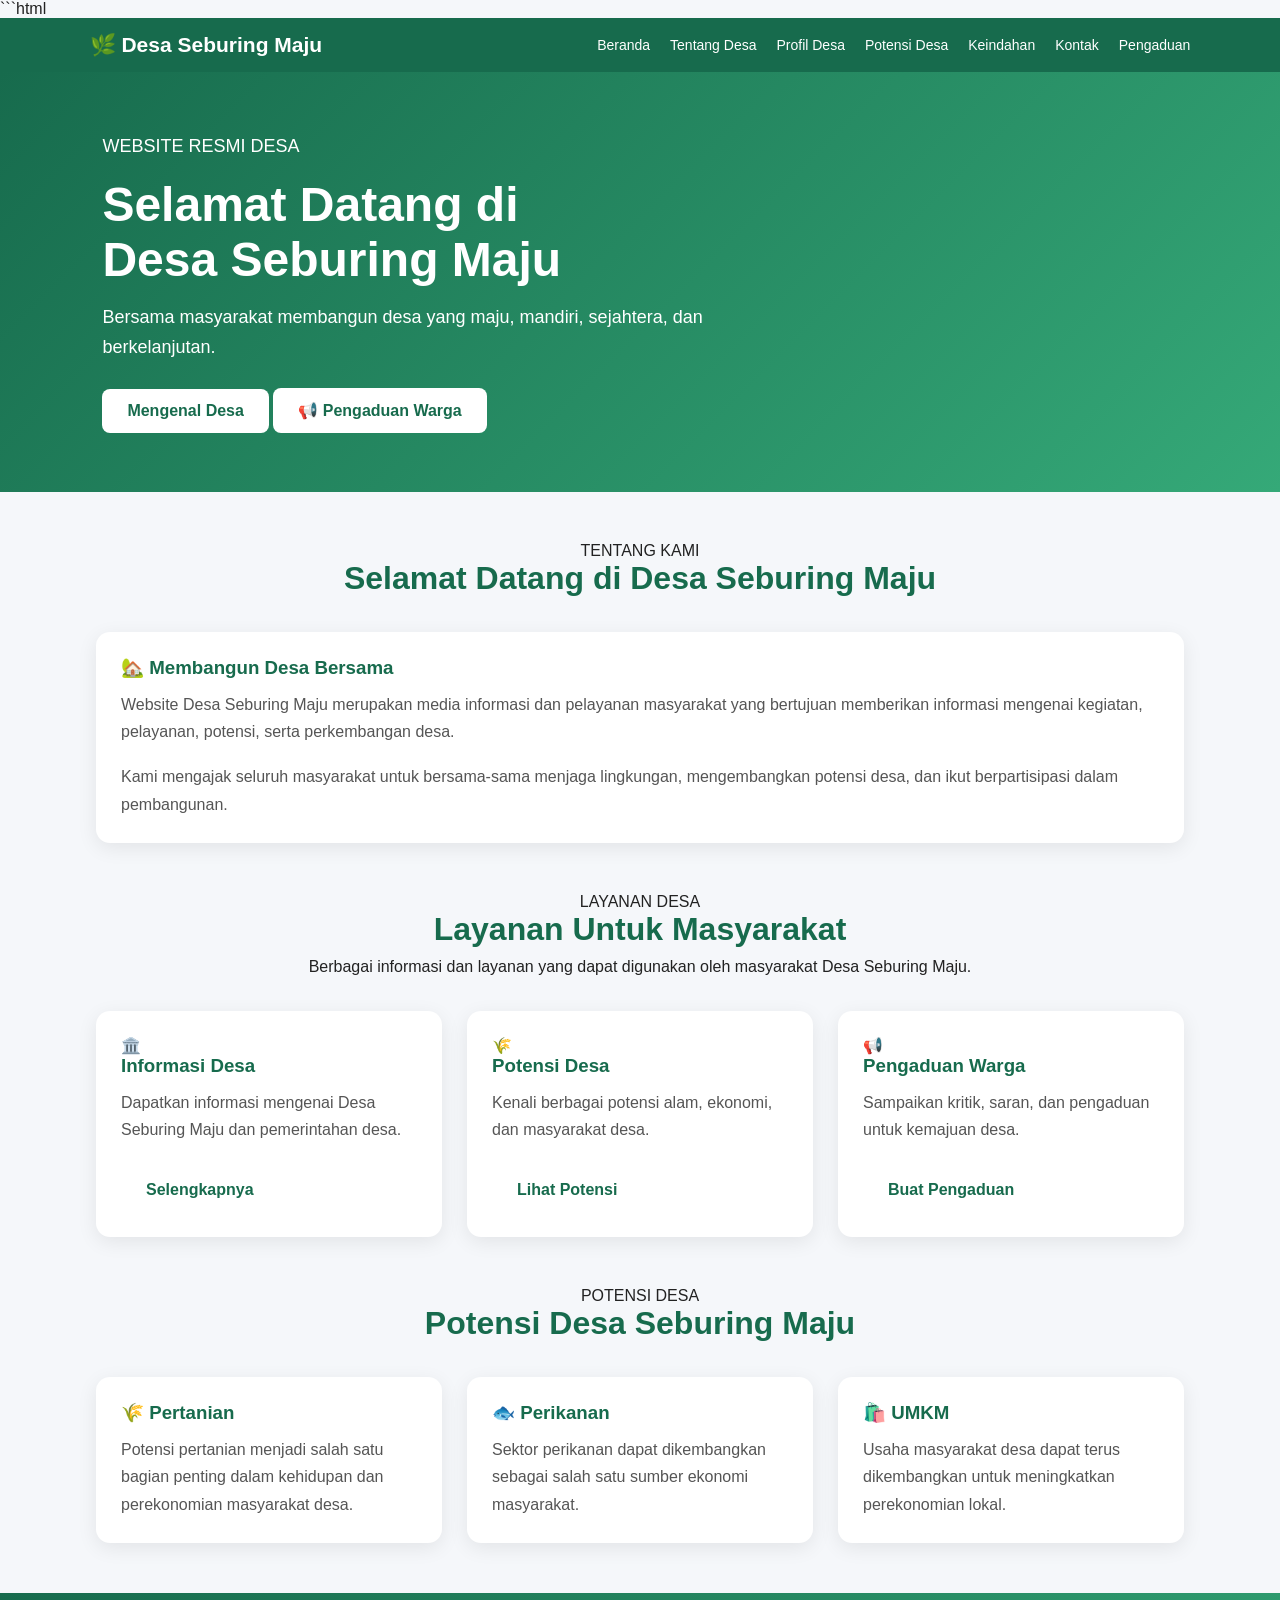
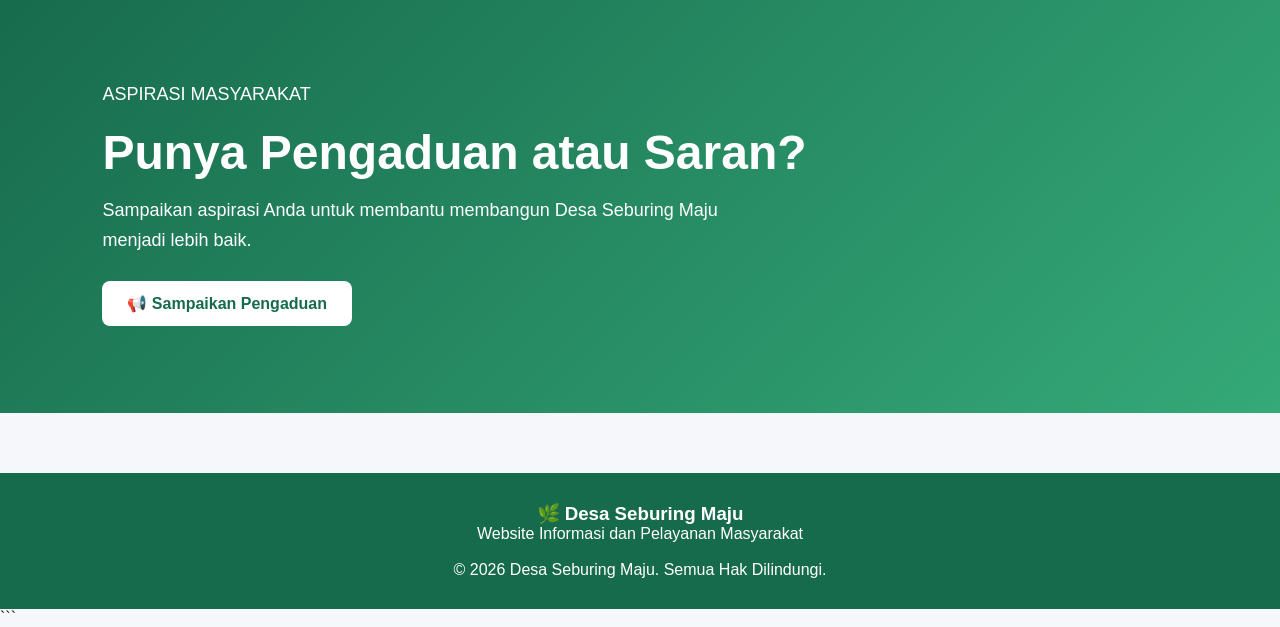
<file: index.html>
```html
<!DOCTYPE html>
<html lang="id">
<head>
    <meta charset="UTF-8">
    <meta name="viewport" content="width=device-width, initial-scale=1.0">

    <title>Beranda - Desa Seburing Maju</title>

    <link rel="stylesheet" href="style.css">
</head>

<body>

    <!-- ================= NAVBAR ================= -->
    <nav>
        <div class="logo">
            🌿 Desa Seburing Maju
        </div>

        <ul>
            <li><a href="index.html">Beranda</a></li>
            <li><a href="tentang.html">Tentang Desa</a></li>
            <li><a href="profil.html">Profil Desa</a></li>
            <li><a href="potensi.html">Potensi Desa</a></li>
            <li><a href="keindahan.html">Keindahan</a></li>
            <li><a href="kontak.html">Kontak</a></li>
            <li><a href="pengaduan.html">Pengaduan</a></li>
        </ul>
    </nav>


    <!-- ================= HERO ================= -->
    <section class="hero">

        <div class="hero-content">

            <p class="small-title">
                WEBSITE RESMI DESA
            </p>

            <h1>
                Selamat Datang di
                <br>
                Desa Seburing Maju
            </h1>

            <p>
                Bersama masyarakat membangun desa yang
                maju, mandiri, sejahtera, dan berkelanjutan.
            </p>

            <div class="hero-button">

                <a href="tentang.html" class="btn">
                    Mengenal Desa
                </a>

                <a href="pengaduan.html" class="btn btn-outline">
                    📢 Pengaduan Warga
                </a>

            </div>

        </div>

    </section>


    <!-- ================= SAMBUTAN ================= -->
    <section class="container">

        <div class="title">
            <p class="small-title">
                TENTANG KAMI
            </p>

            <h2>
                Selamat Datang di Desa Seburing Maju
            </h2>
        </div>

        <div class="welcome">

            <div class="card">

                <h3>
                    🏡 Membangun Desa Bersama
                </h3>

                <p>
                    Website Desa Seburing Maju merupakan media
                    informasi dan pelayanan masyarakat yang
                    bertujuan memberikan informasi mengenai
                    kegiatan, pelayanan, potensi, serta
                    perkembangan desa.
                </p>

                <br>

                <p>
                    Kami mengajak seluruh masyarakat untuk
                    bersama-sama menjaga lingkungan,
                    mengembangkan potensi desa, dan ikut
                    berpartisipasi dalam pembangunan.
                </p>

            </div>

        </div>

    </section>


    <!-- ================= LAYANAN ================= -->
    <section class="container">

        <div class="title">

            <p class="small-title">
                LAYANAN DESA
            </p>

            <h2>
                Layanan Untuk Masyarakat
            </h2>

            <p>
                Berbagai informasi dan layanan yang dapat
                digunakan oleh masyarakat Desa Seburing Maju.
            </p>

        </div>


        <div class="cards">

            <!-- CARD 1 -->
            <div class="card">

                <div class="icon">
                    🏛️
                </div>

                <h3>
                    Informasi Desa
                </h3>

                <p>
                    Dapatkan informasi mengenai Desa
                    Seburing Maju dan pemerintahan desa.
                </p>

                <a href="tentang.html" class="btn">
                    Selengkapnya
                </a>

            </div>


            <!-- CARD 2 -->
            <div class="card">

                <div class="icon">
                    🌾
                </div>

                <h3>
                    Potensi Desa
                </h3>

                <p>
                    Kenali berbagai potensi alam,
                    ekonomi, dan masyarakat desa.
                </p>

                <a href="potensi.html" class="btn">
                    Lihat Potensi
                </a>

            </div>


            <!-- CARD 3 -->
            <div class="card">

                <div class="icon">
                    📢
                </div>

                <h3>
                    Pengaduan Warga
                </h3>

                <p>
                    Sampaikan kritik, saran, dan
                    pengaduan untuk kemajuan desa.
                </p>

                <a href="pengaduan.html" class="btn">
                    Buat Pengaduan
                </a>

            </div>

        </div>

    </section>


    <!-- ================= POTENSI ================= -->
    <section class="container">

        <div class="title">

            <p class="small-title">
                POTENSI DESA
            </p>

            <h2>
                Potensi Desa Seburing Maju
            </h2>

        </div>


        <div class="cards">

            <div class="card">
                <h3>🌾 Pertanian</h3>

                <p>
                    Potensi pertanian menjadi salah satu
                    bagian penting dalam kehidupan dan
                    perekonomian masyarakat desa.
                </p>
            </div>


            <div class="card">
                <h3>🐟 Perikanan</h3>

                <p>
                    Sektor perikanan dapat dikembangkan
                    sebagai salah satu sumber ekonomi
                    masyarakat.
                </p>
            </div>


            <div class="card">
                <h3>🛍️ UMKM</h3>

                <p>
                    Usaha masyarakat desa dapat terus
                    dikembangkan untuk meningkatkan
                    perekonomian lokal.
                </p>
            </div>

        </div>

    </section>


    <!-- ================= PENGADUAN ================= -->
    <section class="hero pengaduan-banner">

        <div class="hero-content">

            <p class="small-title">
                ASPIRASI MASYARAKAT
            </p>

            <h1>
                Punya Pengaduan atau Saran?
            </h1>

            <p>
                Sampaikan aspirasi Anda untuk membantu
                membangun Desa Seburing Maju menjadi lebih baik.
            </p>

            <a href="pengaduan.html" class="btn">
                📢 Sampaikan Pengaduan
            </a>

        </div>

    </section>


    <!-- ================= FOOTER ================= -->
    <footer>

        <h3>
            🌿 Desa Seburing Maju
        </h3>

        <p>
            Website Informasi dan Pelayanan Masyarakat
        </p>

        <br>

        <p>
            © 2026 Desa Seburing Maju. Semua Hak Dilindungi.
        </p>

    </footer>


</body>
</html>
```
</file>
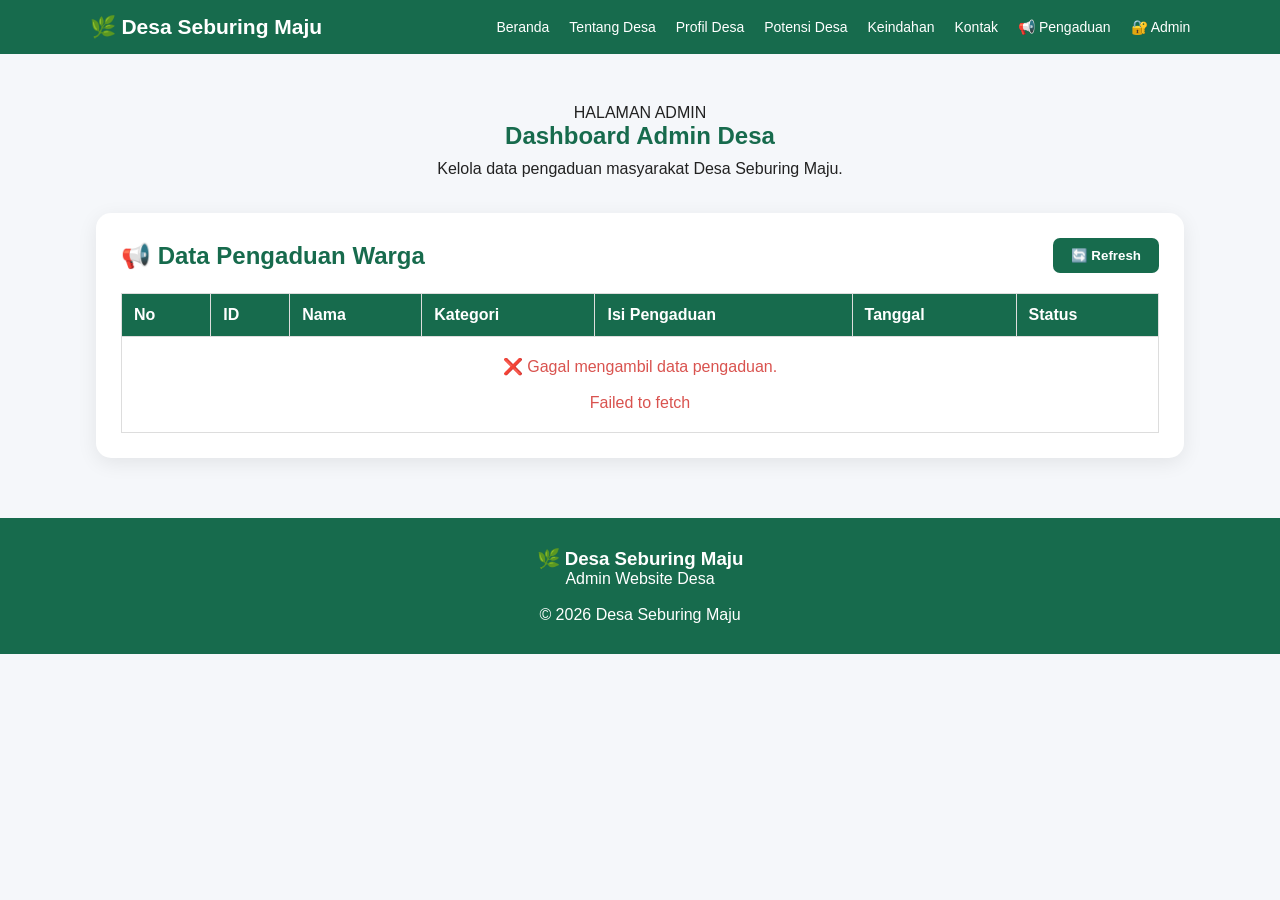
<file: admin.html>
<!DOCTYPE html>
<html lang="id">

<head>

    <meta charset="UTF-8">

    <meta
        name="viewport"
        content="width=device-width, initial-scale=1.0"
    >

    <title>Admin - Desa Seburing Maju</title>

    <link rel="stylesheet" href="style.css">


    <style>

        .admin-header {
            text-align: center;
            margin-bottom: 35px;
        }

        .admin-header h1 {
            color: #176b4d;
            margin-bottom: 10px;
        }

        .admin-box {
            background: white;
            padding: 25px;
            border-radius: 15px;
            box-shadow: 0 5px 20px rgba(0,0,0,0.08);
            overflow-x: auto;
        }

        .admin-title {
            display: flex;
            justify-content: space-between;
            align-items: center;
            margin-bottom: 20px;
        }

        .admin-title h2 {
            color: #176b4d;
        }

        .btn-refresh {
            background: #176b4d;
            color: white;
            padding: 10px 18px;
            border-radius: 7px;
            border: none;
            cursor: pointer;
        }

        .btn-refresh:hover {
            opacity: 0.85;
        }

        .btn-delete {
            background: #d9534f;
            color: white;
            padding: 8px 12px;
            border: none;
            border-radius: 6px;
            cursor: pointer;
        }

        .btn-delete:hover {
            background: #c9302c;
        }

        table {
            width: 100%;
            min-width: 850px;
            border-collapse: collapse;
        }

        table th,
        table td {
            padding: 12px;
            border-bottom: 1px solid #ddd;
            text-align: left;
        }

        table th {
            background: #176b4d;
            color: white;
        }

        table tr:hover {
            background: #f5f5f5;
        }

        .status {
            padding: 5px 10px;
            border-radius: 20px;
            font-size: 13px;
            background: #fff3cd;
            color: #856404;
        }

        .loading {
            text-align: center;
            padding: 25px;
            color: #176b4d;
        }

        .error {
            text-align: center;
            padding: 20px;
            color: #d9534f;
        }

    </style>

</head>


<body>


<!-- =========================
     NAVBAR
========================= -->

<nav>

    <div class="logo">
        🌿 Desa Seburing Maju
    </div>


    <ul>

        <li>
            <a href="index.html">
                Beranda
            </a>
        </li>

        <li>
            <a href="tentang.html">
                Tentang Desa
            </a>
        </li>

        <li>
            <a href="profil.html">
                Profil Desa
            </a>
        </li>

        <li>
            <a href="potensi.html">
                Potensi Desa
            </a>
        </li>

        <li>
            <a href="keindahan.html">
                Keindahan
            </a>
        </li>

        <li>
            <a href="kontak.html">
                Kontak
            </a>
        </li>

        <li>
            <a href="pengaduan.html">
                📢 Pengaduan
            </a>
        </li>

        <li>
            <a href="admin.html" class="active">
                🔐 Admin
            </a>
        </li>

    </ul>

</nav>



<!-- =========================
     HALAMAN ADMIN
========================= -->

<section class="container">


    <div class="admin-header">

        <p class="small-title">
            HALAMAN ADMIN
        </p>


        <h1>
            Dashboard Admin Desa
        </h1>


        <p>
            Kelola data pengaduan masyarakat
            Desa Seburing Maju.
        </p>

    </div>



    <div class="admin-box">


        <div class="admin-title">

            <h2>
                📢 Data Pengaduan Warga
            </h2>


            <button
                class="btn-refresh"
                onclick="tampilkanPengaduan()"
            >
                🔄 Refresh
            </button>

        </div>



        <table>

            <thead>

                <tr>

                    <th>No</th>

                    <th>ID</th>

                    <th>Nama</th>

                    <th>Kategori</th>

                    <th>Isi Pengaduan</th>

                    <th>Tanggal</th>

                    <th>Status</th>

                </tr>

            </thead>


            <tbody id="dataPengaduan">

                <tr>

                    <td
                        colspan="7"
                        class="loading"
                    >
                        Memuat data pengaduan...
                    </td>

                </tr>

            </tbody>

        </table>


    </div>


</section>



<!-- =========================
     FOOTER
========================= -->

<footer>

    <h3>
        🌿 Desa Seburing Maju
    </h3>


    <p>
        Admin Website Desa
    </p>


    <br>


    <p>
        © 2026 Desa Seburing Maju
    </p>

</footer>



<script>

// ==================================================
// API URL GOOGLE APPS SCRIPT
// ==================================================

const API_URL =
"https://script.google.com/macros/s/AKfycbywegBy98GOQxDyWtociUqRnRGBqcs5AnKL5wyGyXudi-I-0DWAY5TgDvrw84DfBRQWew/exec";


// ==================================================
// MENAMPILKAN DATA PENGADUAN
// ==================================================

async function tampilkanPengaduan() {

    const tbody =
        document.getElementById("dataPengaduan");


    tbody.innerHTML = `
        <tr>
            <td colspan="7" class="loading">
                🔄 Mengambil data dari database...
            </td>
        </tr>
    `;


    try {

        const response =
            await fetch(API_URL);


        if (!response.ok) {

            throw new Error(
                "HTTP Error " + response.status
            );

        }


        const hasil =
            await response.json();


        if (!hasil.success) {

            throw new Error(
                hasil.message || "Gagal mengambil data."
            );

        }


        const data =
            hasil.data || [];


        // ==========================================
        // JIKA BELUM ADA DATA
        // ==========================================

        if (data.length === 0) {

            tbody.innerHTML = `
                <tr>
                    <td
                        colspan="7"
                        style="text-align:center;padding:25px;"
                    >
                        📭 Belum ada pengaduan.
                    </td>
                </tr>
            `;

            return;
        }


        // ==========================================
        // TAMPILKAN DATA
        // ==========================================

        tbody.innerHTML = "";


        data.forEach(function(item, index) {


            const tanggal =
                item.tanggal
                ? new Date(item.tanggal)
                    .toLocaleString("id-ID")
                : "-";


            const row =
                document.createElement("tr");


            row.innerHTML = `

                <td>
                    ${index + 1}
                </td>

                <td>
                    ${item.id || "-"}
                </td>

                <td>
                    ${escapeHTML(item.nama || "-")}
                </td>

                <td>
                    ${escapeHTML(item.kategori || "-")}
                </td>

                <td>
                    ${escapeHTML(item.isi_pengaduan || "-")}
                </td>

                <td>
                    ${tanggal}
                </td>

                <td>

                    <span class="status">

                        ${escapeHTML(item.status || "Menunggu")}

                    </span>

                </td>

            `;


            tbody.appendChild(row);

        });


    } catch (error) {

        console.error(error);


        tbody.innerHTML = `

            <tr>

                <td
                    colspan="7"
                    class="error"
                >

                    ❌ Gagal mengambil data pengaduan.

                    <br><br>

                    ${escapeHTML(error.message)}

                </td>

            </tr>

        `;

    }

}


// ==================================================
// MENCEGAH HTML DARI DATA SPREADSHEET
// ==================================================

function escapeHTML(text) {

    const div =
        document.createElement("div");

    div.textContent = text;

    return div.innerHTML;

}


// ==================================================
// JALANKAN OTOMATIS SAAT HALAMAN DIBUKA
// ==================================================

tampilkanPengaduan();

</script>


</body>

</html>
</file>
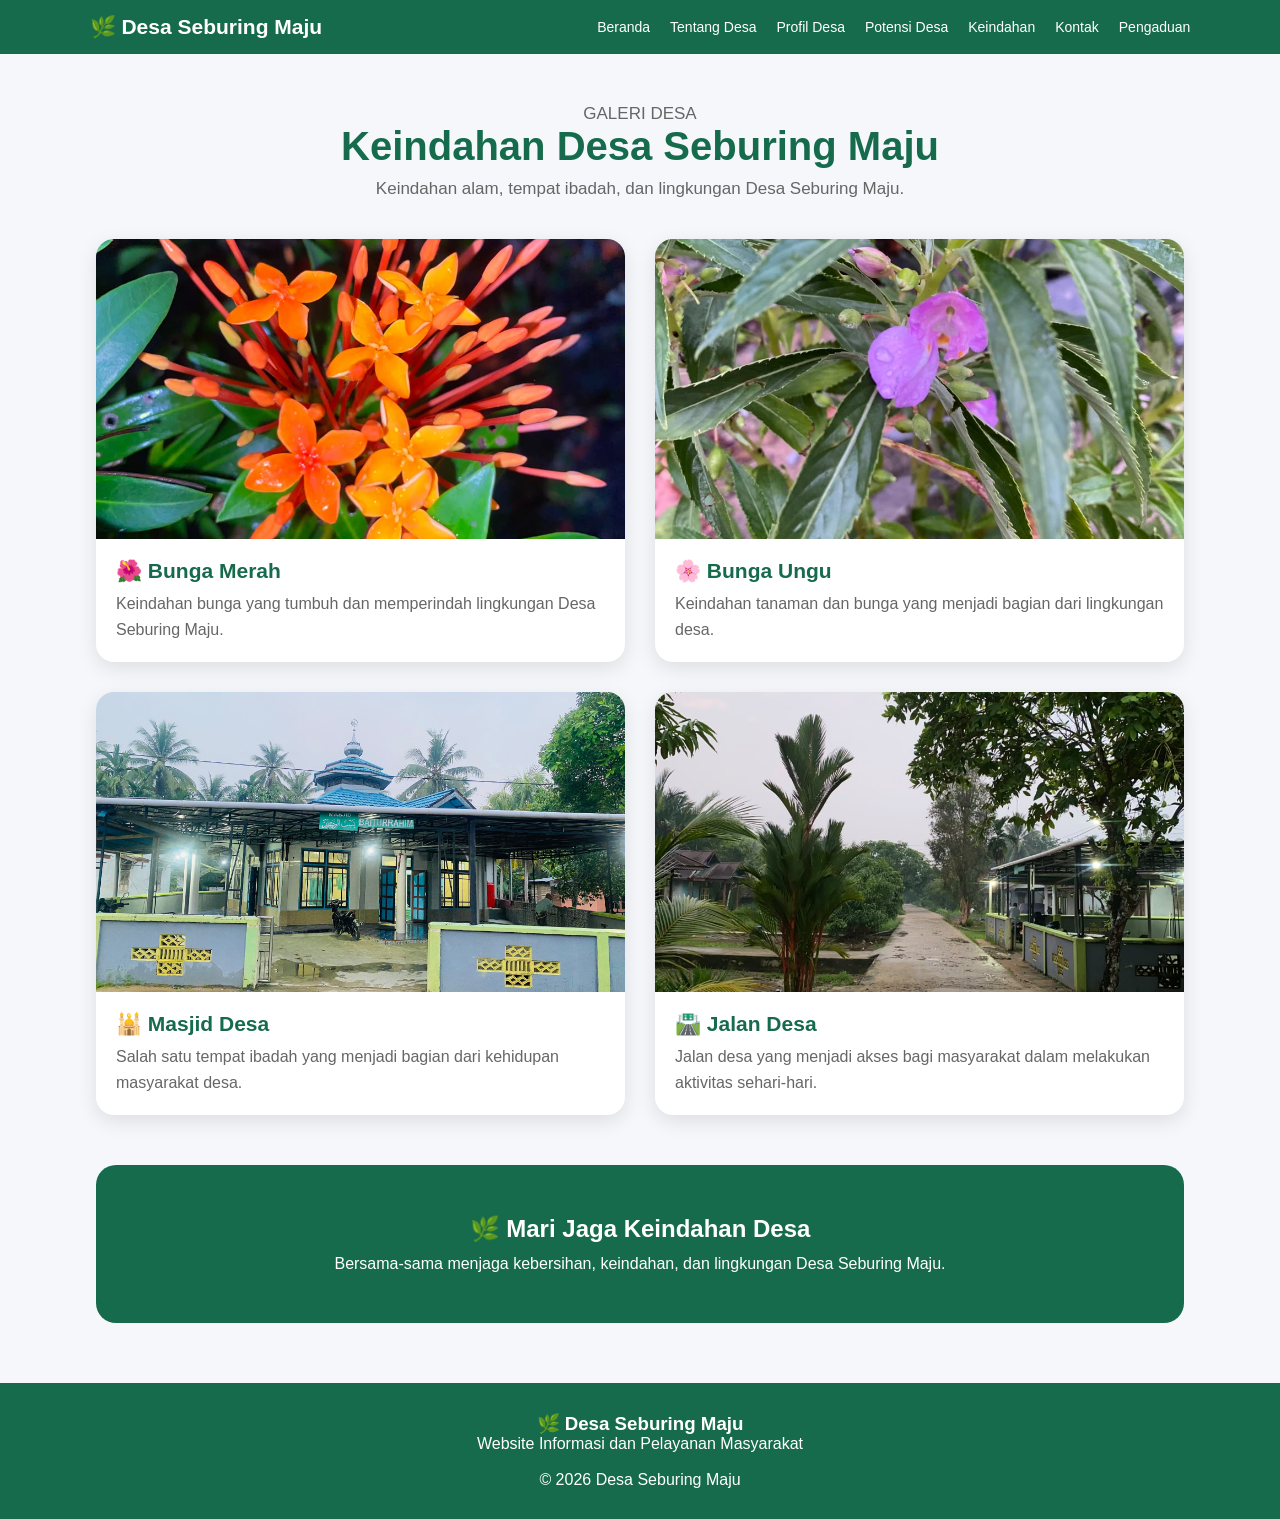
<file: keindahan.html>
<!DOCTYPE html>
<html lang="id">

<head>
    <meta charset="UTF-8">
    <meta name="viewport" content="width=device-width, initial-scale=1.0">

    <title>Keindahan Desa - Desa Seburing Maju</title>

    <link rel="stylesheet" href="style.css">

    <style>
        .judul-keindahan {
            text-align: center;
            margin-bottom: 40px;
        }

        .judul-keindahan h1 {
            color: #176b4d;
            font-size: 40px;
            margin-bottom: 10px;
        }

        .judul-keindahan p {
            color: #666;
            font-size: 17px;
        }

        .galeri {
            display: grid;
            grid-template-columns: repeat(2, 1fr);
            gap: 30px;
        }

        .foto-card {
            background: white;
            border-radius: 18px;
            overflow: hidden;
            box-shadow: 0 6px 20px rgba(0,0,0,0.10);
            transition: 0.3s;
        }

        .foto-card:hover {
            transform: translateY(-8px);
        }

        .foto-card img {
            width: 100%;
            height: 300px;
            object-fit: cover;
            display: block;
        }

        .keterangan {
            padding: 20px;
        }

        .keterangan h3 {
            color: #176b4d;
            margin-bottom: 8px;
            font-size: 21px;
        }

        .keterangan p {
            color: #666;
            line-height: 1.6;
        }

        .ajakan {
            margin-top: 50px;
            text-align: center;
            background: #176b4d;
            color: white;
            padding: 50px 20px;
            border-radius: 20px;
        }

        .ajakan h2 {
            margin-bottom: 12px;
        }

        @media (max-width: 700px) {
            .galeri {
                grid-template-columns: 1fr;
            }

            .judul-keindahan h1 {
                font-size: 30px;
            }
        }
    </style>

</head>

<body>

    <!-- NAVBAR -->
    <nav>

        <div class="logo">
            🌿 Desa Seburing Maju
        </div>

        <ul>
            <li>
                <a href="index.html">Beranda</a>
            </li>

            <li>
                <a href="tentang.html">Tentang Desa</a>
            </li>

            <li>
                <a href="profil.html">Profil Desa</a>
            </li>

            <li>
                <a href="potensi.html">Potensi Desa</a>
            </li>

            <li>
                <a href="keindahan.html">Keindahan</a>
            </li>

            <li>
                <a href="kontak.html">Kontak</a>
            </li>

            <li>
                <a href="pengaduan.html">Pengaduan</a>
            </li>
        </ul>

    </nav>


    <!-- ISI HALAMAN -->
    <section class="container">

        <div class="judul-keindahan">

            <p class="small-title">
                GALERI DESA
            </p>

            <h1>
                Keindahan Desa Seburing Maju
            </h1>

            <p>
                Keindahan alam, tempat ibadah, dan lingkungan
                Desa Seburing Maju.
            </p>

        </div>


        <!-- GALERI -->
        <div class="galeri">


            <!-- FOTO BUNGA MERAH -->
            <div class="foto-card">

                <img
                    src="images/gambar bunga merah.jpg"
                    alt="Bunga Merah Desa Seburing Maju"
                >

                <div class="keterangan">

                    <h3>
                        🌺 Bunga Merah
                    </h3>

                    <p>
                        Keindahan bunga yang tumbuh dan
                        memperindah lingkungan Desa Seburing Maju.
                    </p>

                </div>

            </div>


            <!-- FOTO BUNGA UNGU -->
            <div class="foto-card">

                <img
                    src="images/gambar bunga ungu - Copy - Copy.jpg"
                    alt="Bunga Ungu Desa Seburing Maju"
                >

                <div class="keterangan">

                    <h3>
                        🌸 Bunga Ungu
                    </h3>

                    <p>
                        Keindahan tanaman dan bunga yang
                        menjadi bagian dari lingkungan desa.
                    </p>

                </div>

            </div>


            <!-- FOTO MASJID -->
            <div class="foto-card">

                <img
                    src="images/mesjid ella.jpg"
                    alt="Masjid Desa Seburing Maju"
                >

                <div class="keterangan">

                    <h3>
                        🕌 Masjid Desa
                    </h3>

                    <p>
                        Salah satu tempat ibadah yang menjadi
                        bagian dari kehidupan masyarakat desa.
                    </p>

                </div>

            </div>


            <!-- FOTO JALAN -->
            <div class="foto-card">

                <img
                    src="images/gambarjalan seburingmaju.jpg"
                    alt="Jalan Desa Seburing Maju"
                >

                <div class="keterangan">

                    <h3>
                        🛣️ Jalan Desa
                    </h3>

                    <p>
                        Jalan desa yang menjadi akses bagi
                        masyarakat dalam melakukan aktivitas sehari-hari.
                    </p>

                </div>

            </div>

        </div>


        <!-- AJAKAN -->
        <div class="ajakan">

            <h2>
                🌿 Mari Jaga Keindahan Desa
            </h2>

            <p>
                Bersama-sama menjaga kebersihan,
                keindahan, dan lingkungan Desa Seburing Maju.
            </p>

        </div>

    </section>


    <!-- FOOTER -->
    <footer>

        <h3>
            🌿 Desa Seburing Maju
        </h3>

        <p>
            Website Informasi dan Pelayanan Masyarakat
        </p>

        <br>

        <p>
            © 2026 Desa Seburing Maju
        </p>

    </footer>

</body>

</html>
</file>
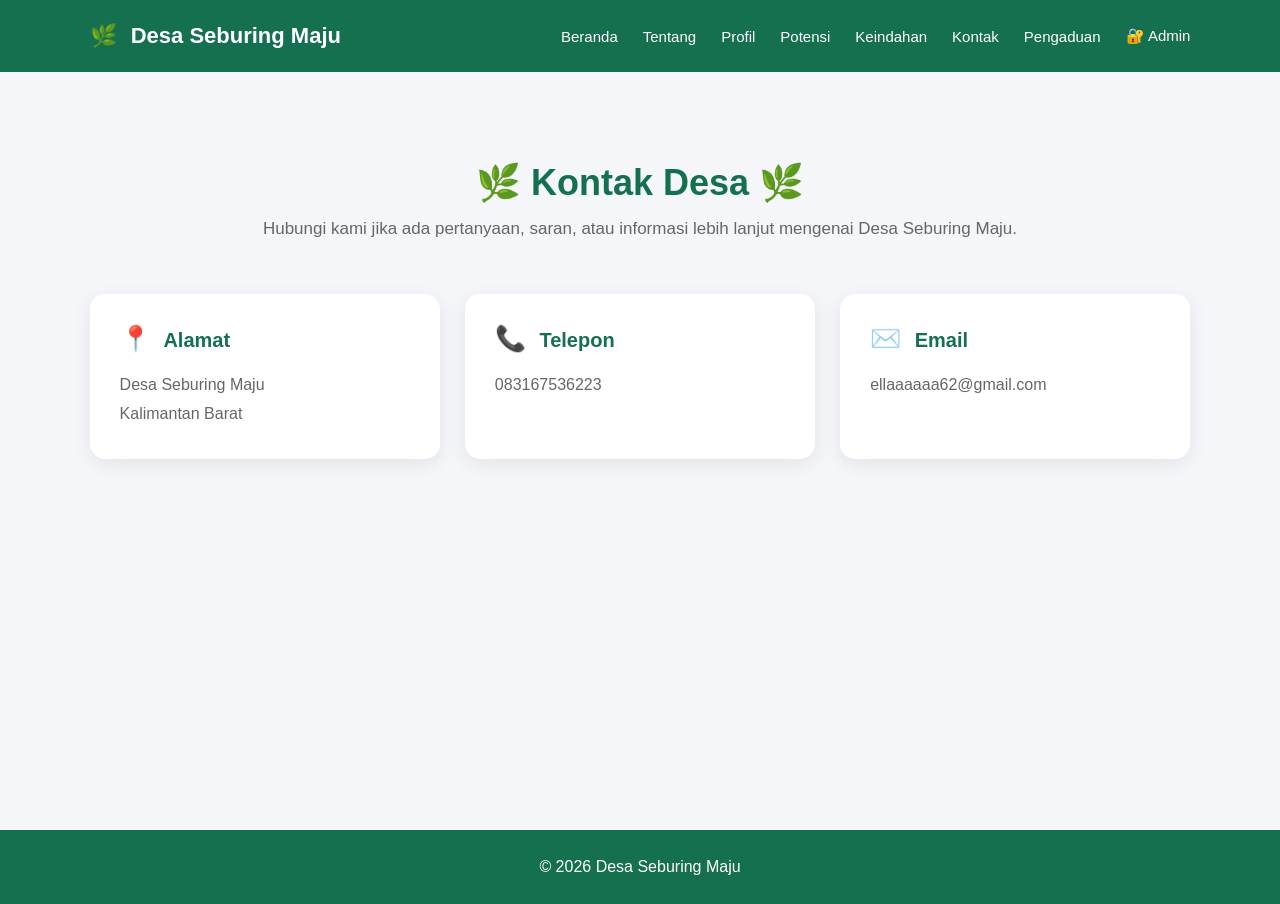
<file: kontak.html>
<!DOCTYPE html>
<html lang="id">
<head>
    <meta charset="UTF-8">
    <meta name="viewport" content="width=device-width, initial-scale=1.0">
    <title>Kontak Desa</title>

    <style>
        * {
            margin: 0;
            padding: 0;
            box-sizing: border-box;
            font-family: Arial, sans-serif;
        }

        body {
            background: #f4f6f9;
            color: #333;
        }

        /* HEADER */
        header {
            background: #14704f;
            color: white;
            height: 72px;
            display: flex;
            align-items: center;
            justify-content: space-between;
            padding: 0 7%;
        }

        .logo {
            font-size: 22px;
            font-weight: bold;
        }

        .logo span {
            margin-right: 8px;
        }

        nav {
            display: flex;
            gap: 25px;
            align-items: center;
        }

        nav a {
            color: white;
            text-decoration: none;
            font-size: 15px;
            transition: 0.3s;
        }

        nav a:hover {
            color: #b9f3d7;
        }

        /* BAGIAN KONTAK */
        .contact-section {
            min-height: calc(100vh - 142px);
            padding: 90px 7% 70px;
        }

        .contact-title {
            text-align: center;
            margin-bottom: 55px;
        }

        .contact-title h1 {
            color: #14704f;
            font-size: 36px;
            margin-bottom: 15px;
        }

        .contact-title p {
            color: #666;
            font-size: 17px;
        }

        /* CARD */
        .contact-container {
            display: grid;
            grid-template-columns: repeat(3, 1fr);
            gap: 25px;
        }

        .contact-card {
            background: white;
            padding: 30px;
            border-radius: 15px;
            box-shadow: 0 5px 20px rgba(0,0,0,0.08);
            min-height: 140px;
        }

        .contact-card h2 {
            color: #14704f;
            font-size: 20px;
            margin-bottom: 18px;
        }

        .contact-card p {
            color: #666;
            line-height: 1.8;
            font-size: 16px;
        }

        .icon {
            font-size: 25px;
            margin-right: 8px;
        }

        /* FOOTER */
        footer {
            background: #14704f;
            color: white;
            text-align: center;
            padding: 28px;
        }

        /* RESPONSIVE */
        @media (max-width: 900px) {
            header {
                padding: 0 4%;
            }

            nav {
                gap: 12px;
            }

            nav a {
                font-size: 13px;
            }

            .contact-container {
                grid-template-columns: 1fr;
            }
        }
    </style>
</head>

<body>

    <!-- HEADER -->
    <header>
        <div class="logo">
            <span>🌿</span> Desa Seburing Maju
        </div>

        <nav>
            <a href="index.html">Beranda</a>
            <a href="tentang.html">Tentang</a>
            <a href="profil.html">Profil</a>
            <a href="potensi.html">Potensi</a>
            <a href="keindahan.html">Keindahan</a>
            <a href="kontak.html">Kontak</a>
            <a href="pengaduan.html">Pengaduan</a>
            <a href="admin.html">🔐 Admin</a>
        </nav>
    </header>


    <!-- KONTAK DESA -->
    <section class="contact-section">

        <div class="contact-title">
            <h1>🌿 Kontak Desa 🌿</h1>
            <p>
                Hubungi kami jika ada pertanyaan, saran, atau informasi lebih lanjut
                mengenai Desa Seburing Maju.
            </p>
        </div>


        <div class="contact-container">

            <!-- ALAMAT -->
            <div class="contact-card">
                <h2>
                    <span class="icon">📍</span>
                    Alamat
                </h2>

                <p>
                    Desa Seburing Maju<br>
                    Kalimantan Barat
                </p>
            </div>


            <!-- TELEPON -->
            <div class="contact-card">
                <h2>
                    <span class="icon">📞</span>
                    Telepon
                </h2>

                <p>
                    083167536223
                </p>
            </div>


            <!-- EMAIL -->
            <div class="contact-card">
                <h2>
                    <span class="icon">✉️</span>
                    Email
                </h2>

                <p>
                    ellaaaaaa62@gmail.com
                </p>
            </div>

        </div>

    </section>


    <!-- FOOTER -->
    <footer>
        © 2026 Desa Seburing Maju
    </footer>

</body>
</html>
</file>
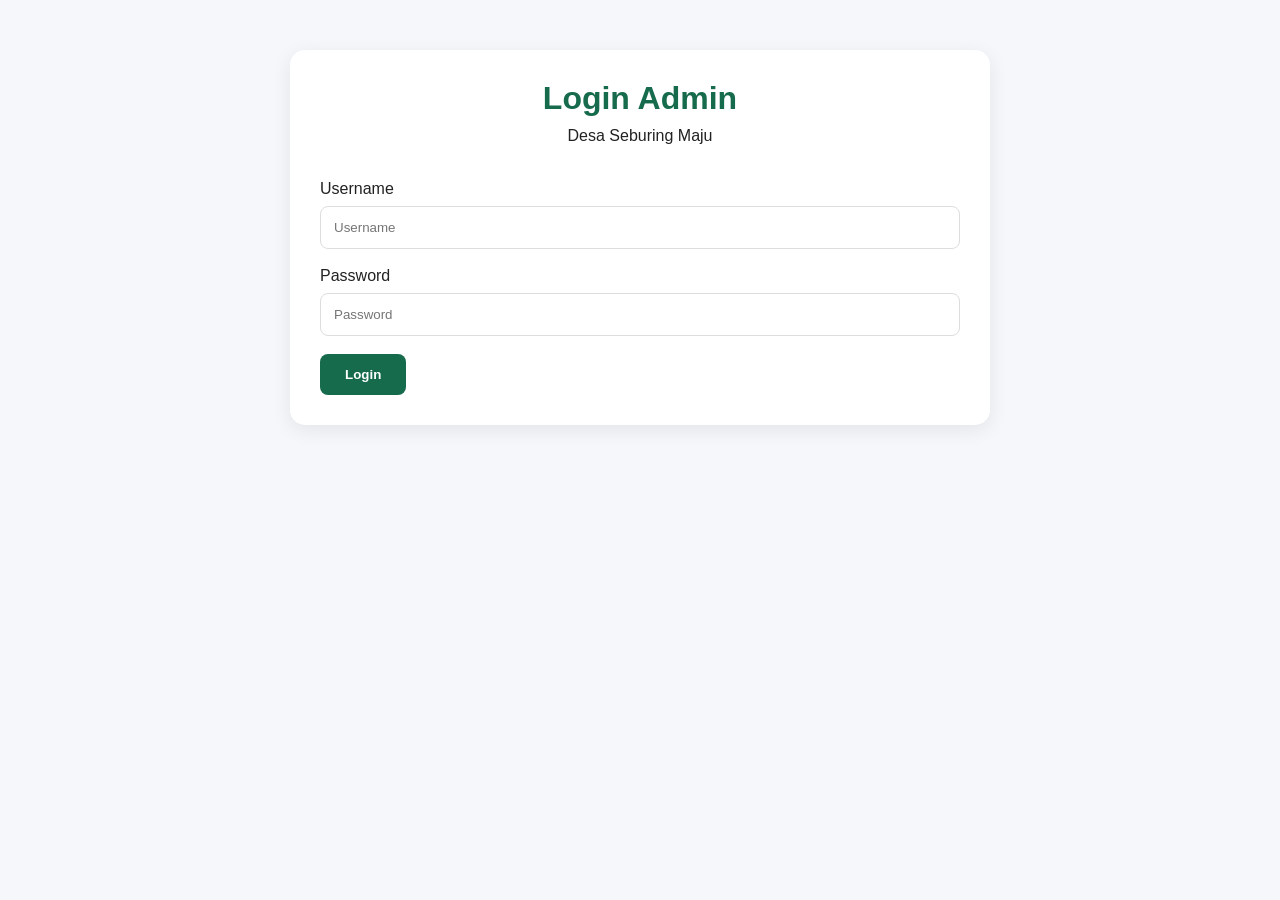
<file: login-admin.html>
<!DOCTYPE html>
<html lang="id">

<head>
    <meta charset="UTF-8">
    <meta name="viewport"
          content="width=device-width, initial-scale=1.0">

    <title>Login Admin</title>

    <link rel="stylesheet"
          href="style.css">
</head>

<body>

<section class="container">

    <div class="form-box">

        <div class="title">

            <h2>Login Admin</h2>

            <p>
                Desa Seburing Maju
            </p>

        </div>

        <label>Username</label>

        <input
            type="text"
            id="username"
            placeholder="Username"
        >

        <label>Password</label>

        <input
            type="password"
            id="password"
            placeholder="Password"
        >

        <button onclick="loginAdmin()">
            Login
        </button>

    </div>

</section>

<script src="script.js"></script>

</body>

</html>
</file>
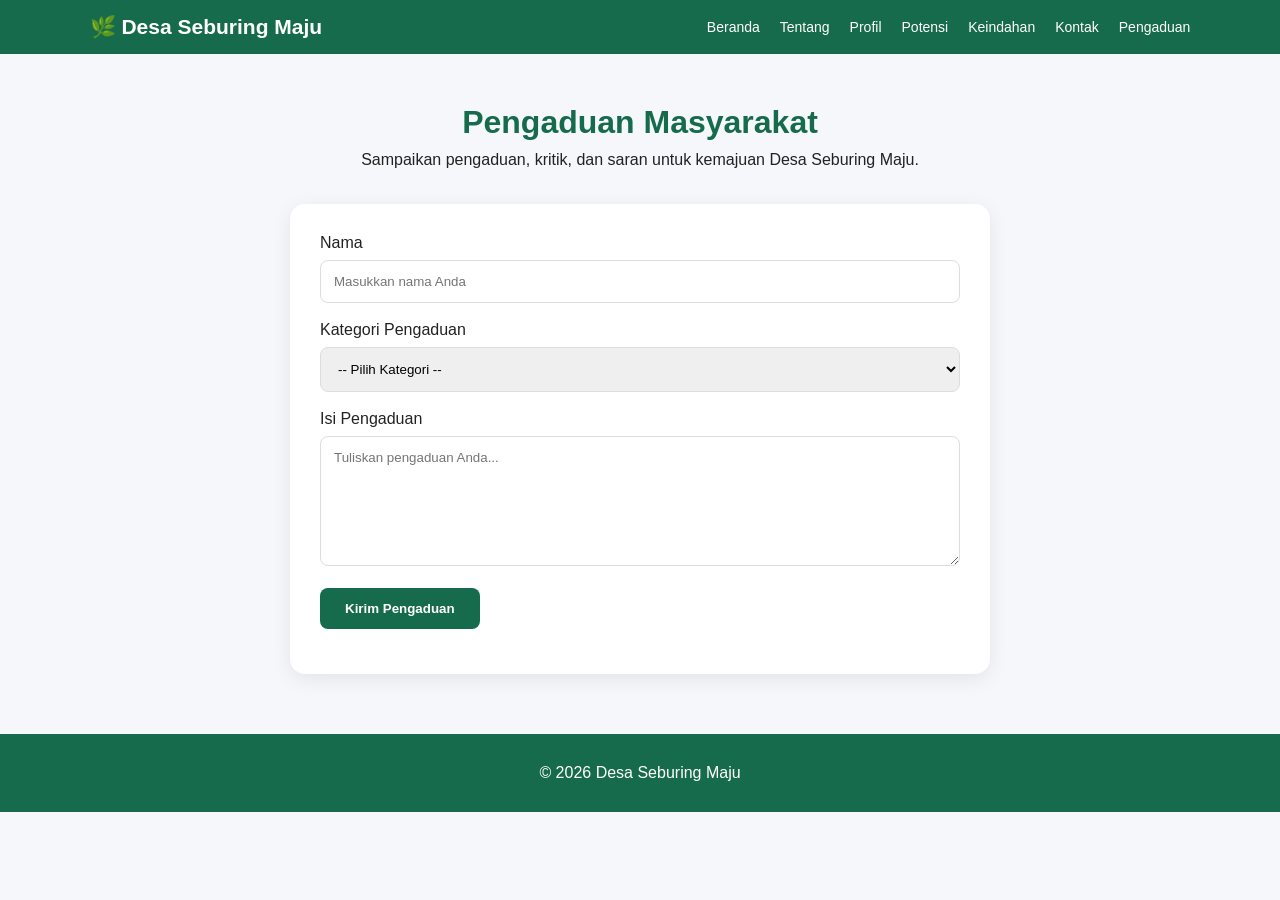
<file: pengaduan.html>
<!DOCTYPE html>
<html lang="id">

<head>

    <meta charset="UTF-8">

    <meta name="viewport" content="width=device-width, initial-scale=1.0">

    <title>Pengaduan Warga - Desa Seburing Maju</title>

    <link rel="stylesheet" href="style.css">

</head>


<body>


<!-- =========================
     NAVBAR
========================= -->

<nav>

    <div class="logo">
        🌿 Desa Seburing Maju
    </div>


    <ul>

        <li>
            <a href="index.html">
                Beranda
            </a>
        </li>

        <li>
            <a href="tentang.html">
                Tentang
            </a>
        </li>

        <li>
            <a href="profil.html">
                Profil
            </a>
        </li>

        <li>
            <a href="potensi.html">
                Potensi
            </a>
        </li>

        <li>
            <a href="keindahan.html">
                Keindahan
            </a>
        </li>

        <li>
            <a href="kontak.html">
                Kontak
            </a>
        </li>

        <li>
            <a href="pengaduan.html" class="active">
                Pengaduan
            </a>
        </li>

    </ul>

</nav>



<!-- =========================
     PENGADUAN
========================= -->

<section class="container">


    <div class="title">

        <h2>
            Pengaduan Masyarakat
        </h2>

        <p>
            Sampaikan pengaduan, kritik, dan saran
            untuk kemajuan Desa Seburing Maju.
        </p>

    </div>



    <div class="form-box">


        <form id="formPengaduan">


            <!-- NAMA -->

            <label for="nama">
                Nama
            </label>

            <input
                type="text"
                id="nama"
                name="nama"
                placeholder="Masukkan nama Anda"
                required
            >



            <!-- KATEGORI -->

            <label for="kategori">
                Kategori Pengaduan
            </label>

            <select
                id="kategori"
                name="kategori"
                required
            >

                <option value="">
                    -- Pilih Kategori --
                </option>

                <option value="Infrastruktur">
                    Infrastruktur
                </option>

                <option value="Pelayanan Desa">
                    Pelayanan Desa
                </option>

                <option value="Lingkungan">
                    Lingkungan
                </option>

                <option value="Keamanan">
                    Keamanan
                </option>

                <option value="Lainnya">
                    Lainnya
                </option>

            </select>



            <!-- ISI PENGADUAN -->

            <label for="isi">
                Isi Pengaduan
            </label>

            <textarea
                id="isi"
                name="isi_pengaduan"
                placeholder="Tuliskan pengaduan Anda..."
                required
            ></textarea>



            <!-- TOMBOL -->

            <button
                type="submit"
                id="btnKirim"
            >
                Kirim Pengaduan
            </button>


        </form>


        <!-- PESAN -->

        <div
            id="pesan"
            style="margin-top: 15px;"
        ></div>


    </div>


</section>



<!-- =========================
     FOOTER
========================= -->

<footer>

    © 2026 Desa Seburing Maju

</footer>



<script>


// ==================================================
// API GOOGLE APPS SCRIPT
// ==================================================

const API_URL =
"https://script.google.com/macros/s/AKfycbywegBy98GOQxDyWtociUqRnRGBqcs5AnKL5wyGyXudi-I-0DWAY5TgDvrw84DfBRQWew/exec";



// ==================================================
// FORM PENGADUAN
// ==================================================

document
.getElementById("formPengaduan")
.addEventListener("submit", async function(event) {

    event.preventDefault();


    // Ambil data

    const nama =
        document.getElementById("nama").value.trim();

    const kategori =
        document.getElementById("kategori").value;

    const isi =
        document.getElementById("isi").value.trim();


    const tombol =
        document.getElementById("btnKirim");

    const pesan =
        document.getElementById("pesan");



    // ==================================================
    // VALIDASI
    // ==================================================

    if (nama === "") {

        alert("Nama harus diisi!");

        return;
    }


    if (kategori === "") {

        alert("Silakan pilih kategori pengaduan!");

        return;
    }


    if (isi === "") {

        alert("Isi pengaduan harus diisi!");

        return;
    }



    // ==================================================
    // TOMBOL LOADING
    // ==================================================

    tombol.disabled = true;

    tombol.innerText = "Mengirim...";

    pesan.innerHTML = "";



    // ==================================================
    // DATA YANG DIKIRIM
    // ==================================================

    const data = {

        nama: nama,

        kategori: kategori,

        isi_pengaduan: isi

    };



    // ==================================================
    // KIRIM KE GOOGLE APPS SCRIPT
    // ==================================================

    try {

        const response =
            await fetch(API_URL, {

                method: "POST",

                body: JSON.stringify(data)

            });


        const hasil =
            await response.json();



        // ==================================================
        // BERHASIL
        // ==================================================

        if (hasil.success) {

            pesan.innerHTML = `
                <div style="
                    padding:15px;
                    background:#d4edda;
                    color:#155724;
                    border-radius:8px;
                ">
                    <strong>Pengaduan berhasil dikirim!</strong>
                    <br>
                    ID Pengaduan:
                    ${hasil.id}
                </div>
            `;


            // Kosongkan form

            document
                .getElementById("formPengaduan")
                .reset();

        }


        // ==================================================
        // GAGAL
        // ==================================================

        else {

            pesan.innerHTML = `
                <div style="
                    padding:15px;
                    background:#f8d7da;
                    color:#721c24;
                    border-radius:8px;
                ">
                    Pengaduan gagal dikirim.
                    <br>
                    ${hasil.message}
                </div>
            `;

        }


    }

    catch(error) {

        console.error(error);


        pesan.innerHTML = `
            <div style="
                padding:15px;
                background:#f8d7da;
                color:#721c24;
                border-radius:8px;
            ">
                Terjadi kesalahan saat mengirim
                pengaduan.
                <br><br>
                Silakan coba lagi.
            </div>
        `;

    }


    // ==================================================
    // KEMBALIKAN TOMBOL
    // ==================================================

    tombol.disabled = false;

    tombol.innerText = "Kirim Pengaduan";


});

</script>


</body>

</html>
</file>
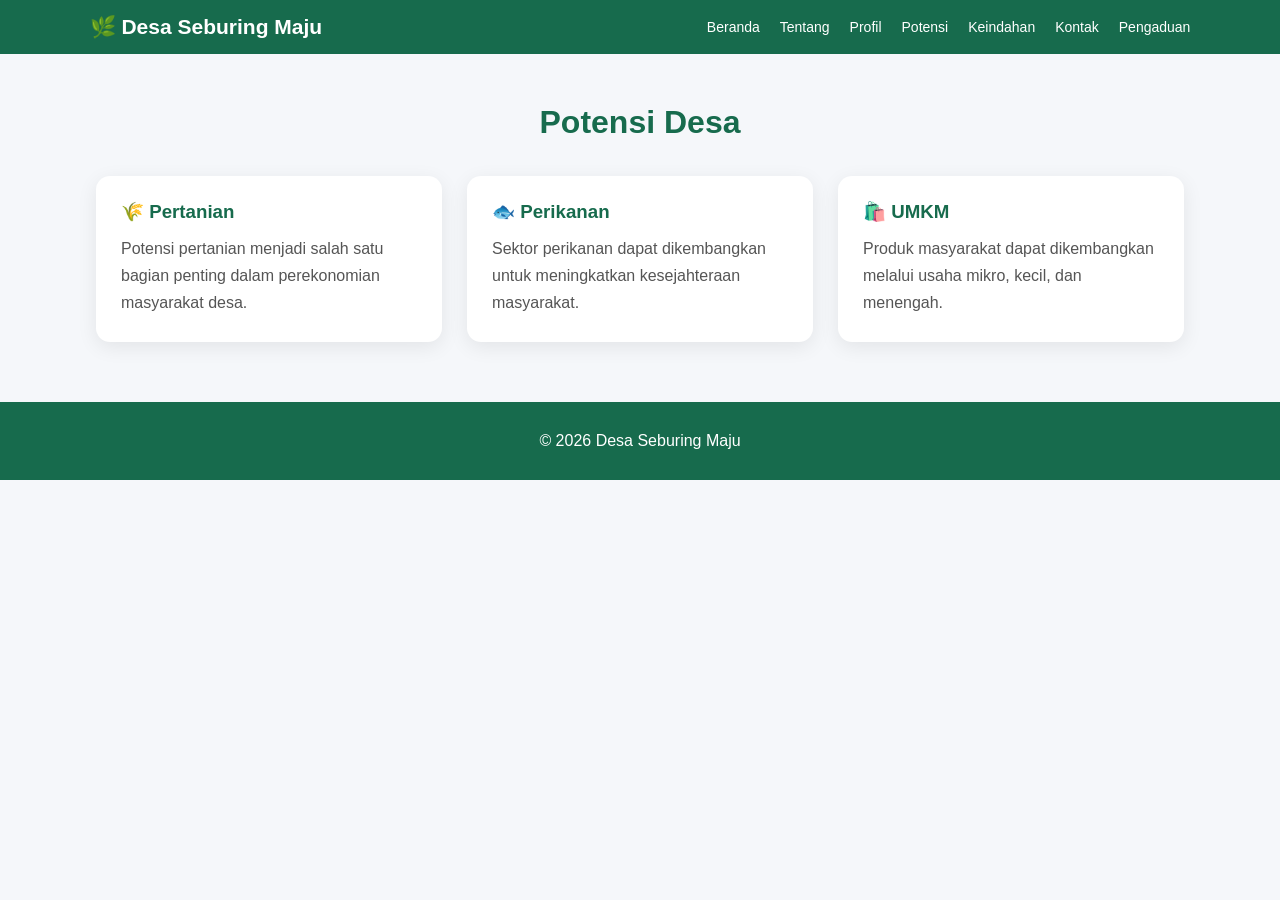
<file: potensi.html>
<!DOCTYPE html>
<html lang="id">
<head>
    <meta charset="UTF-8">
    <meta name="viewport" content="width=device-width, initial-scale=1.0">
    <title>Potensi Desa</title>
    <link rel="stylesheet" href="style.css">
</head>

<body>

<nav>
    <div class="logo">🌿 Desa Seburing Maju</div>

    <ul>
        <li><a href="index.html">Beranda</a></li>
        <li><a href="tentang.html">Tentang</a></li>
        <li><a href="profil.html">Profil</a></li>
        <li><a href="potensi.html">Potensi</a></li>
        <li><a href="keindahan.html">Keindahan</a></li>
        <li><a href="kontak.html">Kontak</a></li>
        <li><a href="pengaduan.html">Pengaduan</a></li>
    </ul>
</nav>

<section class="container">

    <div class="title">
        <h2>Potensi Desa</h2>
    </div>

    <div class="cards">

        <div class="card">
            <h3>🌾 Pertanian</h3>
            <p>
                Potensi pertanian menjadi salah satu bagian
                penting dalam perekonomian masyarakat desa.
            </p>
        </div>

        <div class="card">
            <h3>🐟 Perikanan</h3>
            <p>
                Sektor perikanan dapat dikembangkan untuk
                meningkatkan kesejahteraan masyarakat.
            </p>
        </div>

        <div class="card">
            <h3>🛍️ UMKM</h3>
            <p>
                Produk masyarakat dapat dikembangkan melalui
                usaha mikro, kecil, dan menengah.
            </p>
        </div>

    </div>

</section>

<footer>
    © 2026 Desa Seburing Maju
</footer>

</body>
</html>
</file>
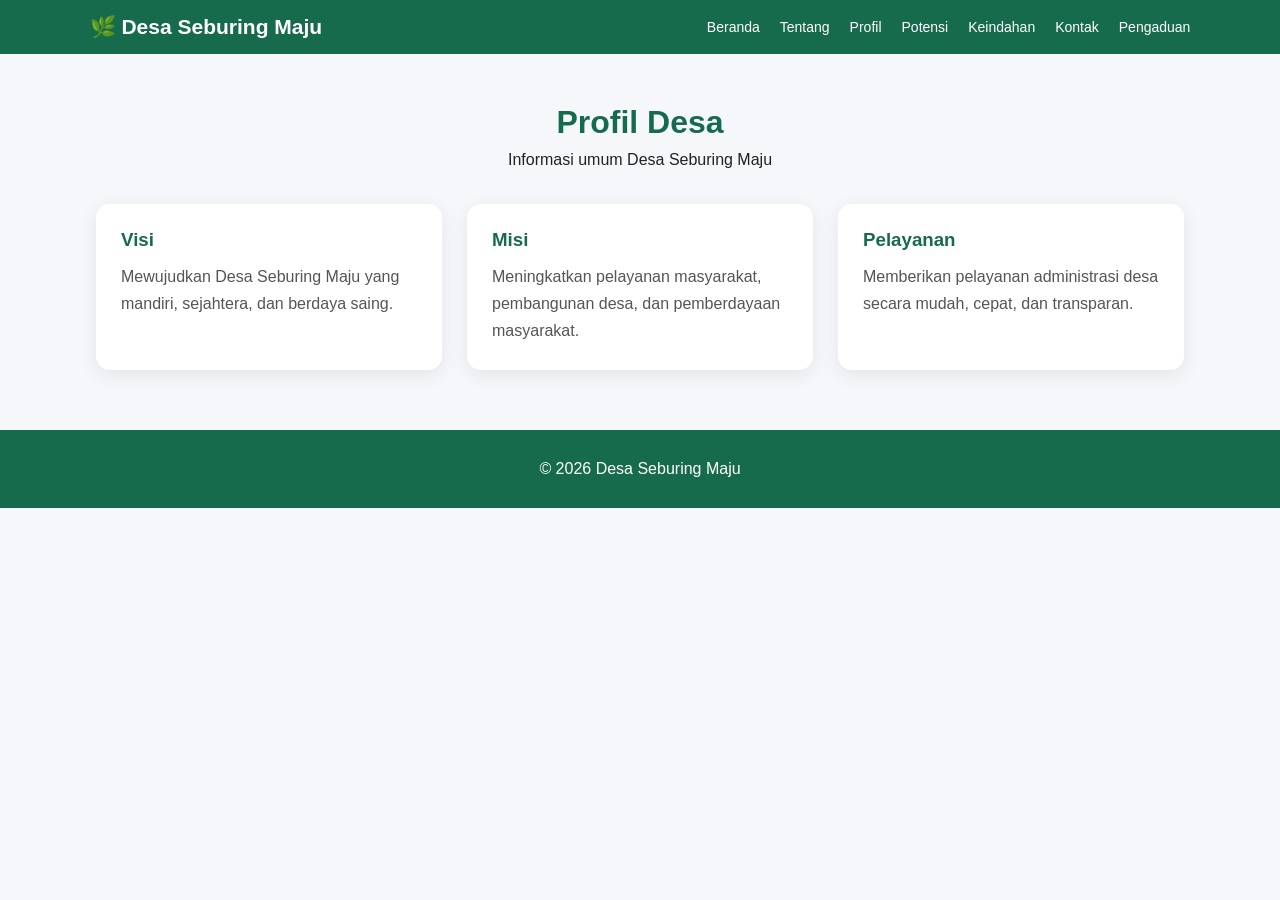
<file: profil.html>
<!DOCTYPE html>
<html lang="id">
<head>
    <meta charset="UTF-8">
    <meta name="viewport" content="width=device-width, initial-scale=1.0">
    <title>Profil Desa</title>
    <link rel="stylesheet" href="style.css">
</head>

<body>

<nav>
    <div class="logo">🌿 Desa Seburing Maju</div>

    <ul>
        <li><a href="index.html">Beranda</a></li>
        <li><a href="tentang.html">Tentang</a></li>
        <li><a href="profil.html">Profil</a></li>
        <li><a href="potensi.html">Potensi</a></li>
        <li><a href="keindahan.html">Keindahan</a></li>
        <li><a href="kontak.html">Kontak</a></li>
        <li><a href="pengaduan.html">Pengaduan</a></li>
    </ul>
</nav>

<section class="container">

    <div class="title">
        <h2>Profil Desa</h2>
        <p>Informasi umum Desa Seburing Maju</p>
    </div>

    <div class="cards">

        <div class="card">
            <h3>Visi</h3>
            <p>
                Mewujudkan Desa Seburing Maju yang mandiri,
                sejahtera, dan berdaya saing.
            </p>
        </div>

        <div class="card">
            <h3>Misi</h3>
            <p>
                Meningkatkan pelayanan masyarakat,
                pembangunan desa, dan pemberdayaan masyarakat.
            </p>
        </div>

        <div class="card">
            <h3>Pelayanan</h3>
            <p>
                Memberikan pelayanan administrasi desa
                secara mudah, cepat, dan transparan.
            </p>
        </div>

    </div>

</section>

<footer>
    © 2026 Desa Seburing Maju
</footer>

</body>
</html>
</file>
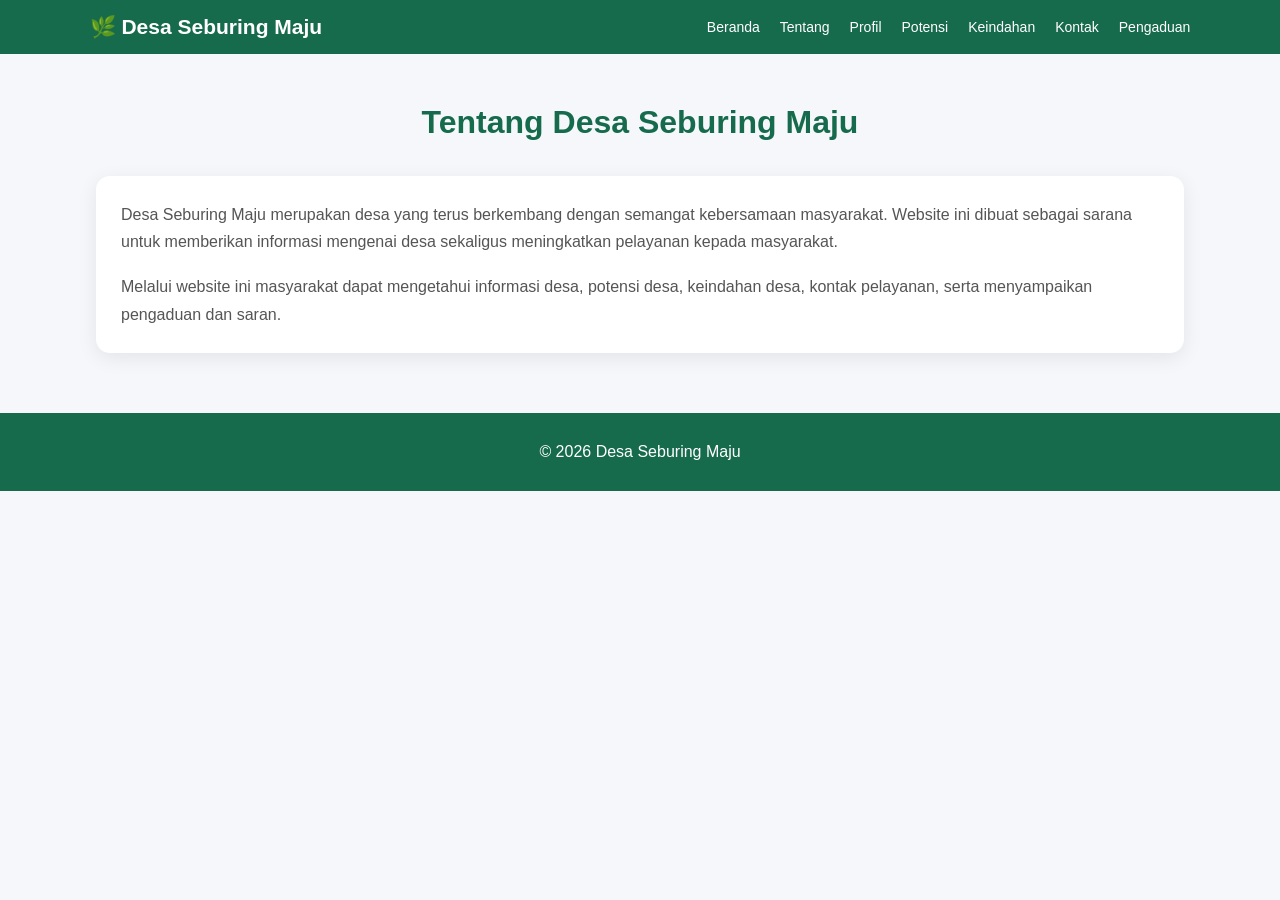
<file: tentang.html>
<!DOCTYPE html>
<html lang="id">
<head>
    <meta charset="UTF-8">
    <meta name="viewport" content="width=device-width, initial-scale=1.0">
    <title>Tentang Desa</title>
    <link rel="stylesheet" href="style.css">
</head>

<body>

<nav>
    <div class="logo">🌿 Desa Seburing Maju</div>

    <ul>
        <li><a href="index.html">Beranda</a></li>
        <li><a href="tentang.html">Tentang</a></li>
        <li><a href="profil.html">Profil</a></li>
        <li><a href="potensi.html">Potensi</a></li>
        <li><a href="keindahan.html">Keindahan</a></li>
        <li><a href="kontak.html">Kontak</a></li>
        <li><a href="pengaduan.html">Pengaduan</a></li>
    </ul>
</nav>

<section class="container">

    <div class="title">
        <h2>Tentang Desa Seburing Maju</h2>
    </div>

    <div class="card">
        <p>
            Desa Seburing Maju merupakan desa yang terus berkembang
            dengan semangat kebersamaan masyarakat. Website ini dibuat
            sebagai sarana untuk memberikan informasi mengenai desa
            sekaligus meningkatkan pelayanan kepada masyarakat.
        </p>

        <br>

        <p>
            Melalui website ini masyarakat dapat mengetahui informasi
            desa, potensi desa, keindahan desa, kontak pelayanan,
            serta menyampaikan pengaduan dan saran.
        </p>
    </div>

</section>

<footer>
    © 2026 Desa Seburing Maju
</footer>

</body>
</html>
</file>
<file: style.css>
* {
    margin: 0;
    padding: 0;
    box-sizing: border-box;
    font-family: Arial, sans-serif;
}

body {
    background: #f5f7fa;
    color: #222;
}

nav {
    background: #176b4d;
    color: white;
    padding: 15px 7%;
    display: flex;
    justify-content: space-between;
    align-items: center;
    position: sticky;
    top: 0;
    z-index: 100;
}

.logo {
    font-size: 21px;
    font-weight: bold;
}

nav ul {
    display: flex;
    list-style: none;
    gap: 20px;
}

nav ul li a {
    color: white;
    text-decoration: none;
    font-size: 14px;
}

nav ul li a:hover {
    color: #b8f2d4;
}

.hero {
    min-height: 420px;
    background: linear-gradient(135deg, #176b4d, #35a978);
    color: white;
    display: flex;
    flex-direction: column;
    justify-content: center;
    padding: 50px 8%;
}

.hero h1 {
    font-size: 48px;
    margin: 15px 0;
}

.hero p {
    font-size: 18px;
    max-width: 650px;
    line-height: 1.7;
}

.btn {
    display: inline-block;
    width: fit-content;
    margin-top: 25px;
    padding: 13px 25px;
    background: white;
    color: #176b4d;
    text-decoration: none;
    border-radius: 8px;
    font-weight: bold;
}

.container {
    width: 85%;
    max-width: 1100px;
    margin: 50px auto;
}

.title {
    text-align: center;
    margin-bottom: 35px;
}

.title h2 {
    color: #176b4d;
    font-size: 32px;
    margin-bottom: 10px;
}

.cards {
    display: grid;
    grid-template-columns: repeat(3, 1fr);
    gap: 25px;
}

.card {
    background: white;
    padding: 25px;
    border-radius: 14px;
    box-shadow: 0 5px 20px rgba(0,0,0,.08);
}

.card h3 {
    color: #176b4d;
    margin-bottom: 12px;
}

.card p {
    line-height: 1.7;
    color: #555;
}

.form-box {
    background: white;
    padding: 30px;
    max-width: 700px;
    margin: auto;
    border-radius: 15px;
    box-shadow: 0 5px 20px rgba(0,0,0,.08);
}

input, textarea, select {
    width: 100%;
    padding: 13px;
    margin: 8px 0 18px;
    border: 1px solid #ddd;
    border-radius: 8px;
    outline: none;
}

textarea {
    height: 130px;
    resize: vertical;
}

button {
    border: none;
    padding: 13px 25px;
    background: #176b4d;
    color: white;
    border-radius: 8px;
    cursor: pointer;
    font-weight: bold;
}

button:hover {
    background: #0e513a;
}

table {
    width: 100%;
    border-collapse: collapse;
    background: white;
}

th, td {
    padding: 14px;
    border: 1px solid #ddd;
    text-align: left;
}

th {
    background: #176b4d;
    color: white;
}

.delete {
    background: #d9534f;
}

footer {
    margin-top: 60px;
    padding: 30px;
    background: #176b4d;
    color: white;
    text-align: center;
}

@media(max-width: 800px) {
    nav {
        flex-direction: column;
        gap: 15px;
    }

    nav ul {
        flex-wrap: wrap;
        justify-content: center;
    }

    .hero h1 {
        font-size: 35px;
    }

    .cards {
        grid-template-columns: 1fr;
    }
}
</file>
